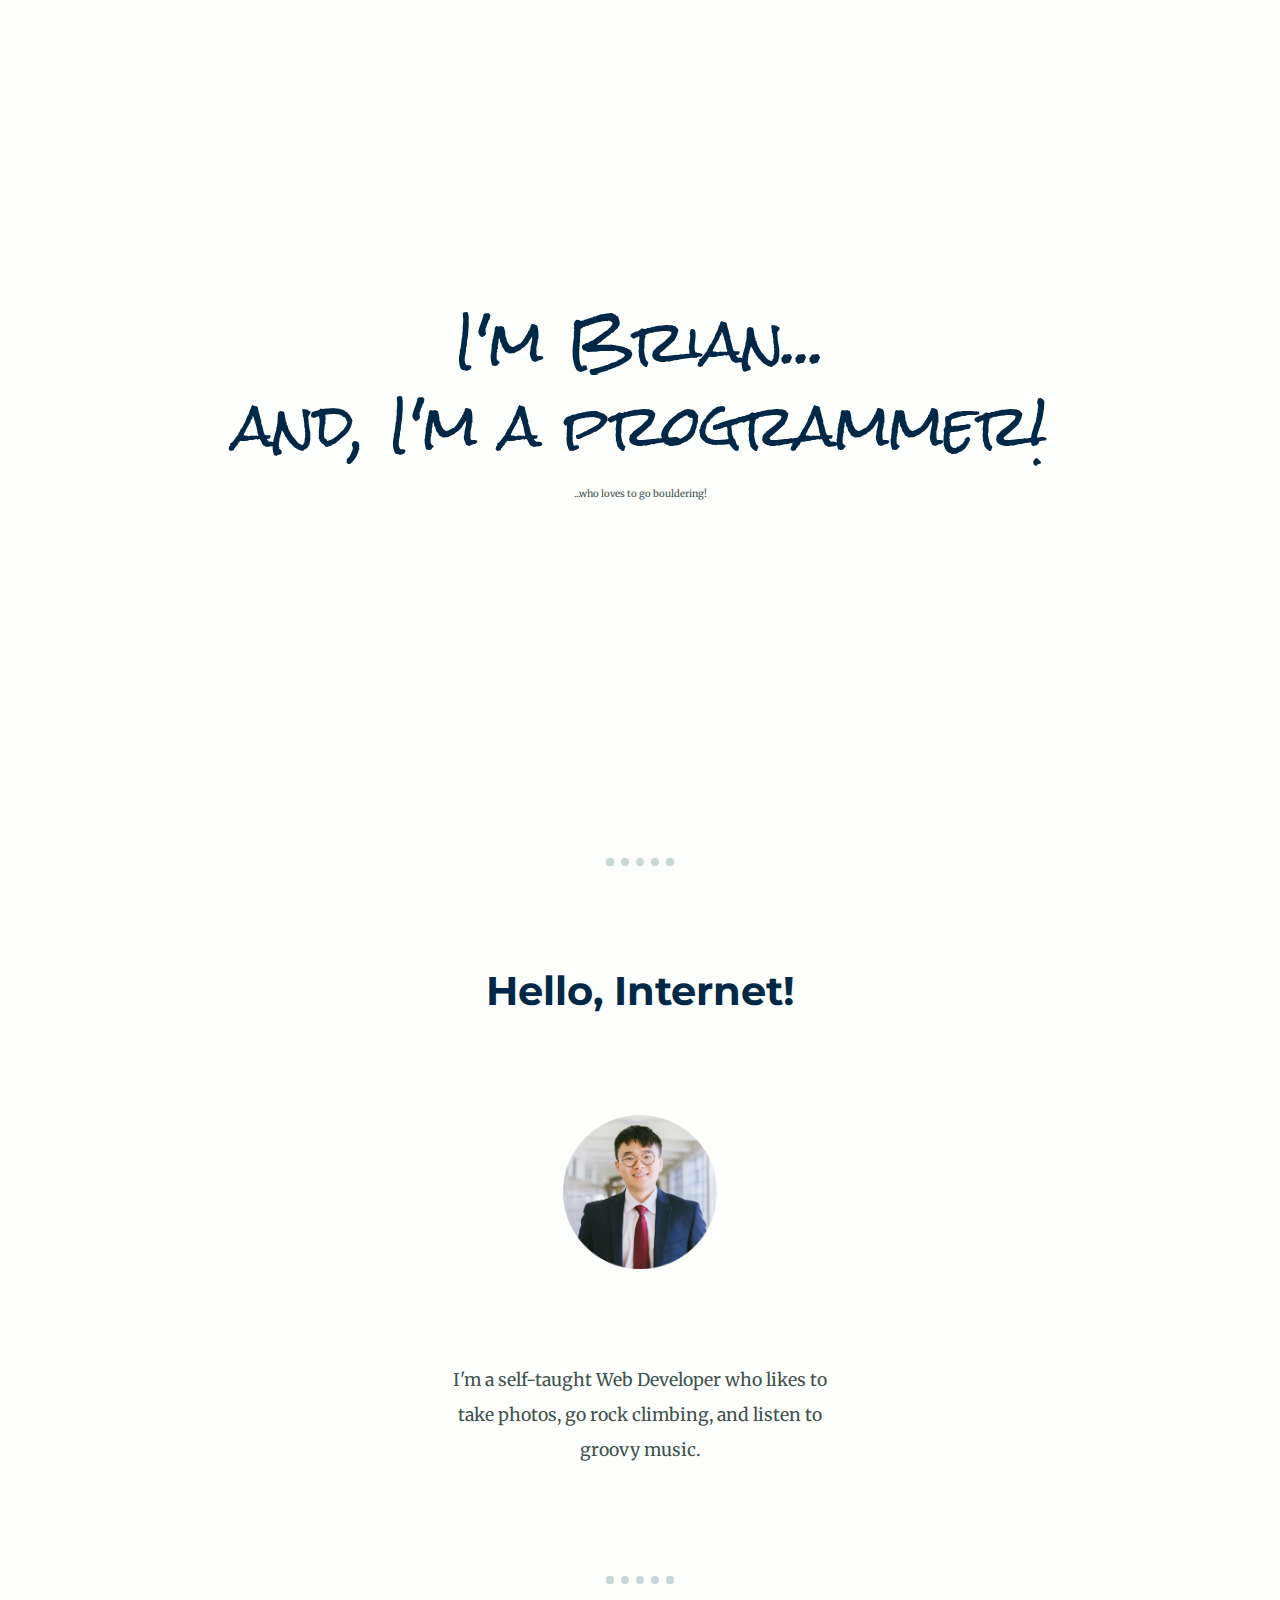
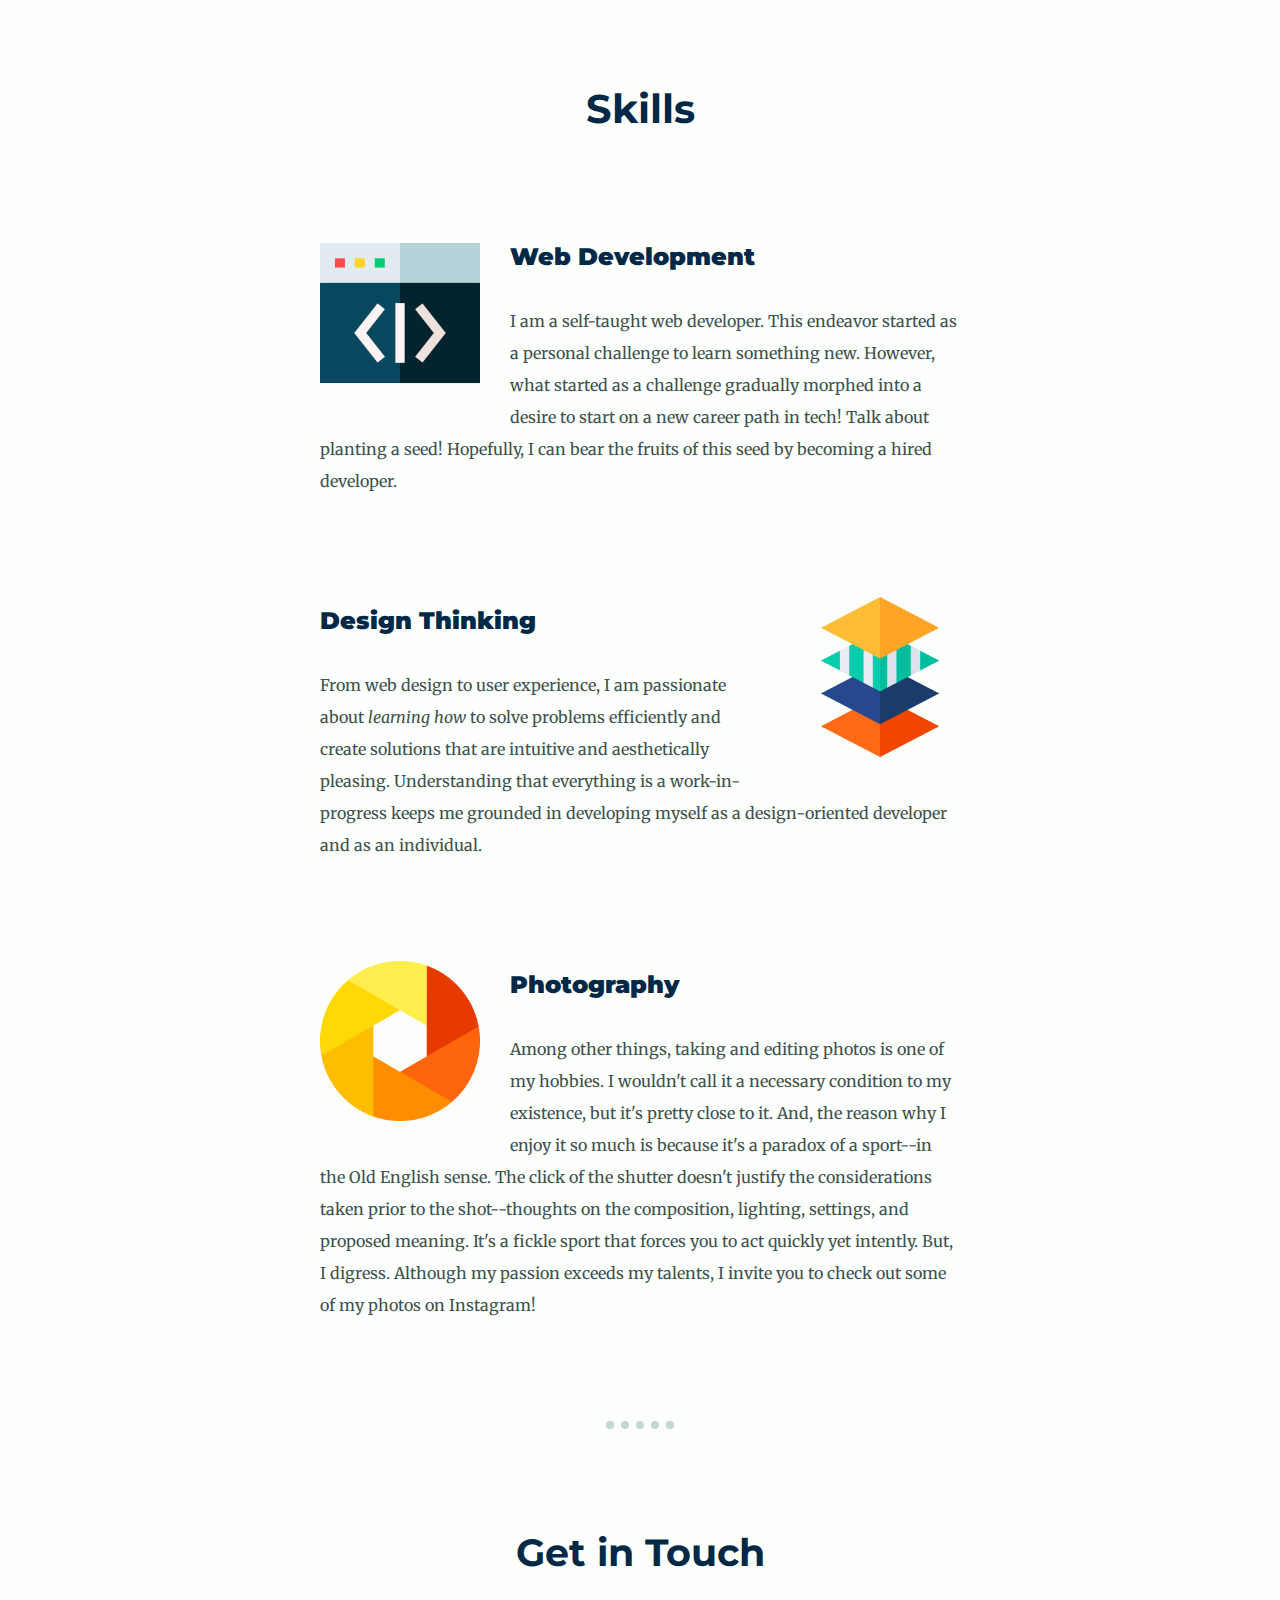
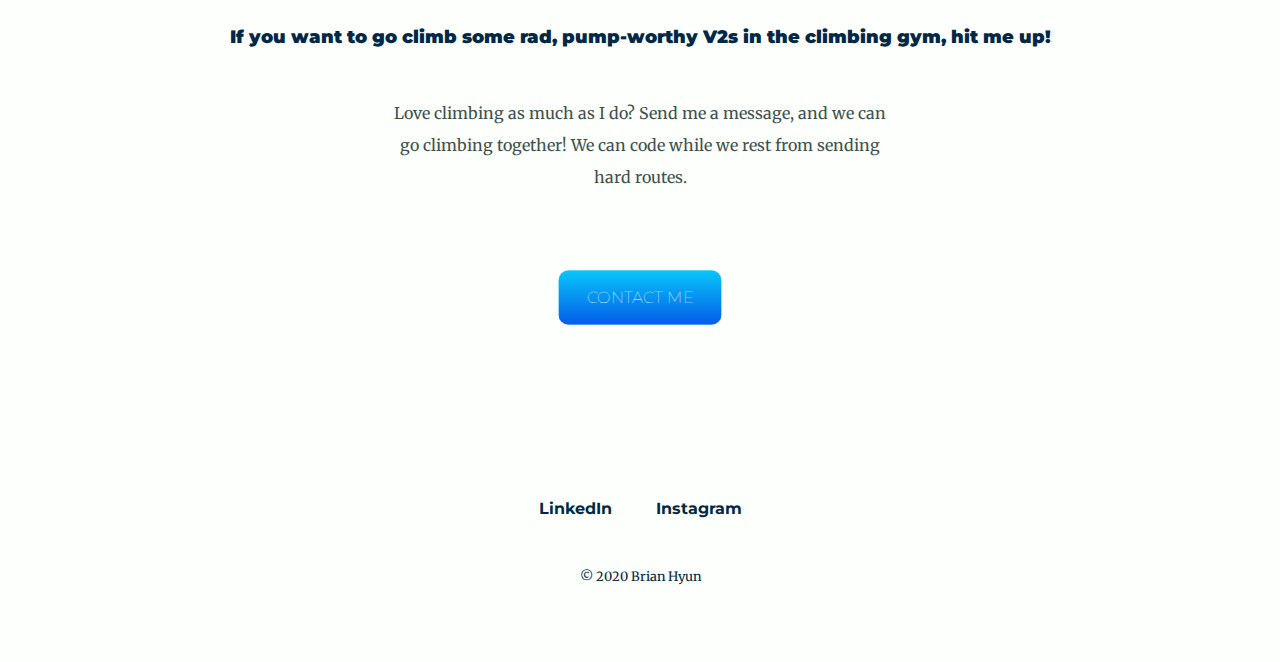
<file: index.html>
<!DOCTYPE html>
<html lang="en" dir="ltr">
  <head>
    <meta charset="utf-8">
    <title>Brian Hyun</title>

    <!-- Favicon -->
    <link rel="icon" href="favicon.ico">

    <!-- Google Fonts -->
    <link href="https://fonts.googleapis.com/css?family=Merriweather|Montserrat|Sacramento&display=swap" rel="stylesheet">
    <link href="https://fonts.googleapis.com/css?family=Rock+Salt&display=swap" rel="stylesheet">

    <!-- CSS -->
    <link rel="stylesheet" href="css/styles.css">

    <!-- Animation CSS -->
    <link rel="stylesheet" href="https://cdnjs.cloudflare.com/ajax/libs/animate.css/3.7.2/animate.min.css">
  </head>

  <body>
    <!-- Splash Section -->
    <div class="top-container">
      <div class="im-brian animated fadeInUp">
        <h1>I'm Brian...</h1>
        <h1 class="programmer">and, I'm a programmer!</h1>
        <p class="im-brian-description animated bounce slow">...who loves to go bouldering!</p>
      </div>
    </div>

    <hr>

    <div class="middle-container">
      <div class="profile">
        <h2 class="profile-hello">Hello, Internet!</h2>
        <img class="profile-photo animated rollIn" src="images/brian.png" alt="profile-photo">
        <br>
        <p class="profile-description">I'm a self-taught Web Developer who likes to take photos, go rock climbing, and listen to groovy music.</p>
        <!-- Where Passion Exceeds Talents and Effort Makes Up the Rest -->
      </div>
      <hr>
      <div class="skills">
        <h2>Skills</h2>
        <div class="skill-row">
          <img class="web-dev-icon" src="images/web-development.png" alt="web-dev-icon">
          <h3>Web Development</h3>
          <p>I am a self-taught web developer. This endeavor started as a personal challenge to learn something new. However, what started as a challenge gradually morphed into a desire to start on a new career path in tech! Talk about planting a seed! Hopefully, I can bear the fruits of this seed by becoming a hired developer.</p>
        </div>
        <div class="skill-row">
          <img class="design-thinking-icon" src="images/design-thinking.png" alt="design-thinking-icon">
          <h3>Design Thinking</h3>
          <p>From web design to user experience, I am passionate about <em>learning how</em> to solve problems efficiently and create solutions that are intuitive and aesthetically pleasing. Understanding that everything is a work-in-progress keeps me grounded in developing myself as a design-oriented developer and as an individual.</p>
        </div>
        <div class="skill-row">
          <img class="camera-icon" src="images/camera.png" alt="camera-icon">
          <h3>Photography</h3>
          <p>Among other things, taking and editing photos is one of my hobbies. I wouldn't call it a necessary condition to my existence, but it's pretty close to it. And, the reason why I enjoy it so much is because it's a paradox of a sport--in the Old English sense. The click of the shutter doesn't justify the considerations taken prior to the shot--thoughts on the composition, lighting, settings, and proposed meaning. It's a fickle sport that forces you to act quickly yet intently. But, I digress. Although my passion exceeds my talents, I invite you to check out some of my photos on Instagram!</p>
        </div>
      </div>
      <hr>
      <div class="contact-me">
        <h2 class="contact-get-in-touch">Get in Touch</h2>
        <h3 class="contact-comment">If you want to go climb some rad, pump-worthy V2s in the climbing gym, hit me up!</h3>
        <br>
        <p class="contact-message">Love climbing as much as I do? Send me a message, and we can go climbing together! We can code while we rest from sending hard routes.</p>
        <br>
        <a class="BUTTON_TOW" href="mailto:hyunbrian97@gmail.com">CONTACT ME</a>
      </div>
    </div>


    <div class="bottom-container">
      <div class="bottom-container2">
        <a class="footer-link linkedin" href="https://www.linkedin.com/in/brian-hyun/" target="_blank" rel="noreferrer noopener">LinkedIn</a>
        <a class="footer-link" href="https://www.instagram.com/hyunndongki/" target="_blank" rel="noreferrer noopener">Instagram</a>
        <p class="copyright">© 2020 Brian Hyun</p>
      </div>
    </div>
  </body>
</html>
</file>
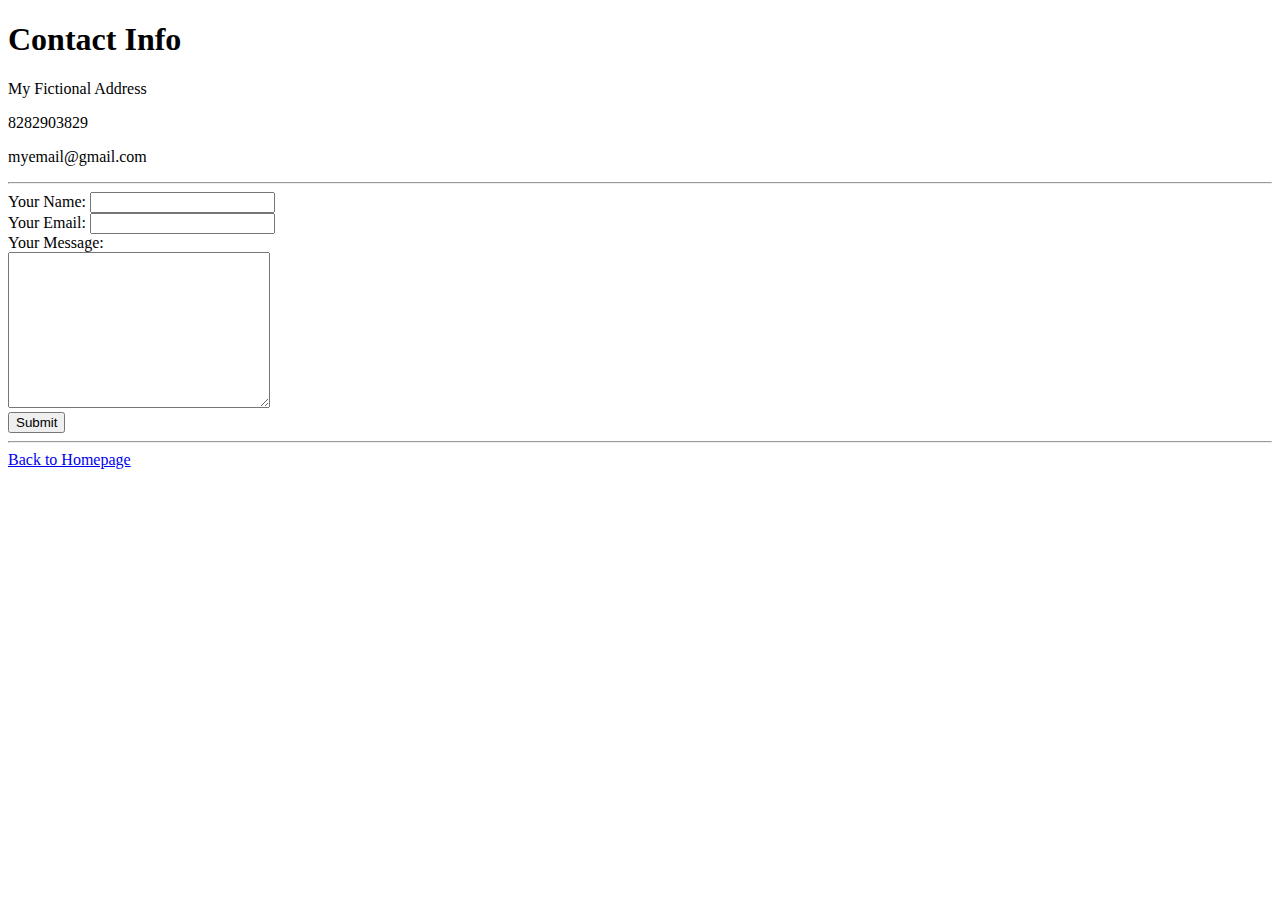
<file: contact.html>
<!DOCTYPE html>
<html lang="en" dir="ltr">
  <head>
    <meta charset="utf-8">
    <title>Contact Info</title>
  </head>
  <body>
    <h1>Contact Info</h1>
    <p>My Fictional Address</p>
    <p>8282903829</p>
    <p>myemail@gmail.com</p>
    <hr>
    <form action="mailto:bflyluvangel@gmail.com" method="post" enctype="text/plain">
      <label>Your Name:</label>
      <input type="text" name="yourName"><br>
      <label for="">Your Email:</label>
      <input type="email" name="yourEmail"><br>
      <label for="">Your Message:</label><br>
      <textarea name="yourMessage" rows="10" cols="30"></textarea><br>
      <input type="submit">
    </form>
    <hr>
    <a href="index.html">Back to Homepage</a>
  </body>
</html>
</file>
<file: css/styles.css>
body {
  background-color: #FDFFFC;
  color: #40514E;
  font-family: 'Merriweather', serif;
  margin: 0;
  text-align: center;
}

h1 {
  color: #022847;
  line-height: 1.5;
/* if you set the font-size for a header, then if the user has a Google font preference (say they like
their text to be large), then the font-size won't change to accomodate for these preferences.
In order to make the header dynamic, instead of using pixels, use percentages.) */
  font-family: 'Rock Salt', cursive;
  font-size: 3.5rem;
  font-weight: 100;

  /* this margin top value gets rid of the default styling placed by the browser */
  margin: 0 auto;

  padding-top: 300px;
  /* for centering elements that have an explicitly defined width
  width: 10%;
  margin: 0 auto 0 auto; */
}

h2 {
  color: #022847;
  font-family: 'Montserrat', sans-serif;
  font-size: 2.5rem;
  font-weight: bold;
  margin: 0;
}

h3 {
  color: #022847;
  font-family: 'Montserrat', sans-serif;
  font-size: 1.5rem;
  font-weight: 900;
}

a {
  color: #11999E;
}

hr {
  border: dotted #C7D6D6 6px;
  border-bottom: none;
  border-width: 8px;
  margin-bottom: 100px;
  width: 4%;
}

/*

Text-align will center inline block elements or full-width block elements.

However, if you adjust the width of a block element, then the text-align won't work.

In this case, you can use the auto value for the margin attribute to center elements.

*/

.top-container {
  position: relative;
  height: 850px;
}

.top-container-bg {
  position: absolute;
    left: 0;
  width: 100%;
  z-index: -1;
}

.im-brian {
  animation-delay: 0.5s;
}

.im-brian-description {
  animation-duration: 2s;
  animation-delay: 3s;
  font-size: 0.6rem;
  margin-top: 20px;
}

.middle-container-bg {
  position: absolute;
    left: 0;
  width: 100%;
  z-index: -1;
}

.skill-row {
  width: 50%;
  margin: 100px auto;
  text-align: left;
  line-height: 2;
}

.programmer {
  padding: 0;
}

.profile-hello {
  margin-top: 100px;
}

.profile-photo {
  margin-top: 100px;
  margin-bottom: 50px;
  width: 12%;
  animation-delay: 6.5s;
}

.profile-description {
  display: inline-block;
  line-height: 2;
  font-size: 1.1rem;
  margin-bottom: 100px;
  margin-top: 40px;
  width: 30%;
}

.web-dev-icon {
  float: left;
  margin-bottom: 25px;
  margin-right: 30px;
  width: 25%;
}

.design-thinking-icon {
  float: right;
  margin-bottom: 25px;
  margin-left: 30px;
  width: 25%;
}

.camera-icon {
  float: left;
  margin-bottom: 25px;
  margin-right: 30px;
  width: 25%;
}

.contact-get-in-touch {
  font-size: 2.4em;
}

.contact-comment {
  display: inline-block;
  font-size: 1.1rem;
  margin: 50px 0;
  width: 70%;
}

.contact-message {
  display: inline-block;
  font-size: 1rem;
  line-height: 2;
  margin: 0 auto 50px auto;
  width: 40%;
}

.BUTTON_TOW {
  background: #09C6F9;
  background-image: -webkit-linear-gradient(top, #09C6F9, #045DE9);
  background-image: -moz-linear-gradient(top, #09C6F9, #045DE9);
  background-image: -ms-linear-gradient(top, #09C6F9, #045DE9);
  background-image: -o-linear-gradient(top, #09C6F9, #045DE9);
  background-image: linear-gradient(to bottom, #09C6F9, #045DE9);
  -webkit-border-radius: 20px;
  -moz-border-radius: 20px;
  border-radius: 20px;
  color: #FFFFFF;
  font-family: 'Montserrat', sans-serif;
  font-size: 2rem;
  font-weight: 100;
  padding: 35px;
  text-decoration: none;
  display: inline-block;
  cursor: pointer;
  text-align: center;
  margin-bottom: 80px;
  transform: scale(0.5);
  width: 20%;
}

.BUTTON_TOW:hover {
  background: #1E62D0;
  background-image: -webkit-linear-gradient(top, #1E62D0, #3D94F6);
  background-image: -moz-linear-gradient(top, #1E62D0, #3D94F6);
  background-image: -ms-linear-gradient(top, #1E62D0, #3D94F6);
  background-image: -o-linear-gradient(top, #1E62D0, #3D94F6);
  background-image: linear-gradient(to bottom, #1E62D0, #3D94F6);
  -webkit-border-radius: 20px;
  -moz-border-radius: 20px;
  border-radius: 20px;
  text-decoration: none;
}

.bottom-container {
  height: 230px;
  text-align: center;
  position: relative;
  width: 100%;
}

.bottom-container2 {
  position: absolute;
    left: 50%;
    top: 50%;
  transform: translate(-50%, -50%);
}

.footer-link {
  color: #022847;
  font-family: 'Montserrat', sans-serif;
  text-decoration: none;
  font-size: 1em;
  font-weight: 700;
}

.footer-link:hover {
  text-decoration: underline;
}

.linkedin {
  padding-right: 40px;
}

.copyright {
  color: #022847;
  display: block;
  font-size: 0.8em;
  margin-top: 50px;
}
</file>
